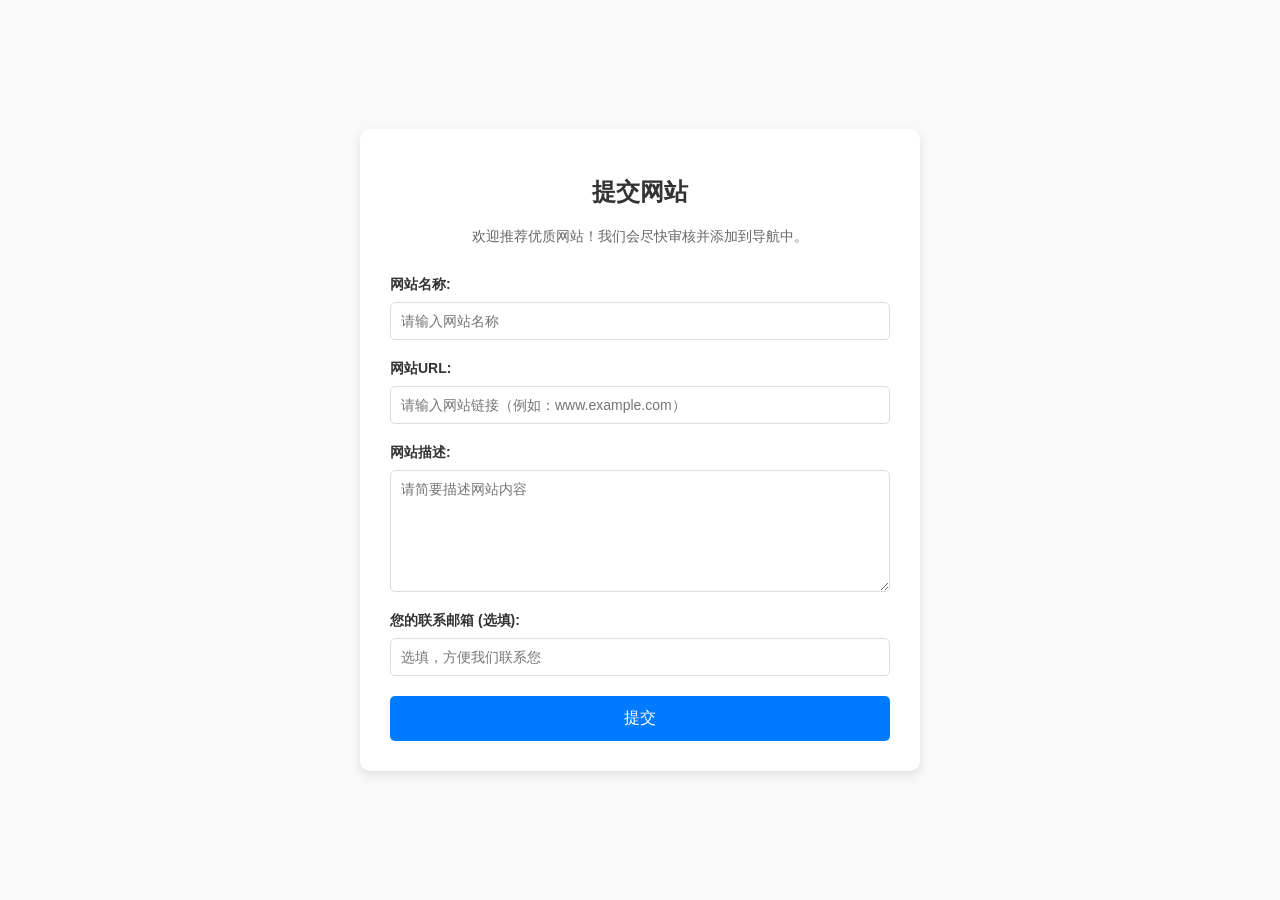
<file: submit.html>
<!DOCTYPE html>
<html lang="zh-CN">
<head>
  <meta charset="UTF-8">
  <meta name="viewport" content="width=device-width, initial-scale=1.0">
  <title>提交网站 - 我的导航网站</title>
  <style>
    /* 全局样式 */
    body {
      font-family: Arial, sans-serif;
      background-color: #f9f9f9;
      margin: 0;
      padding: 0;
      display: flex;
      justify-content: center;
      align-items: center;
      min-height: 100vh;
    }

    /* 表单容器 */
    .form-container {
      background-color: #ffffff;
      padding: 30px;
      border-radius: 10px;
      box-shadow: 0 4px 10px rgba(0, 0, 0, 0.1);
      max-width: 500px;
      width: 100%;
    }

    h1 {
      font-size: 24px;
      color: #333;
      margin-bottom: 20px;
      text-align: center;
    }

    p {
      font-size: 14px;
      color: #666;
      text-align: center;
      margin-bottom: 30px;
    }

    /* 表单样式 */
    form {
      display: flex;
      flex-direction: column;
    }

    label {
      font-size: 14px;
      color: #333;
      margin-bottom: 8px;
      font-weight: bold;
    }

    input, textarea {
      padding: 10px;
      margin-bottom: 20px;
      border: 1px solid #ddd;
      border-radius: 5px;
      font-size: 14px;
      outline: none;
      transition: border-color 0.3s ease;
    }

    input:focus, textarea:focus {
      border-color: #007BFF;
    }

    textarea {
      resize: vertical;
      min-height: 100px;
    }

    button {
      background-color: #007BFF;
      color: white;
      padding: 12px;
      border: none;
      border-radius: 5px;
      font-size: 16px;
      cursor: pointer;
      transition: background-color 0.3s ease;
    }

    button:hover {
      background-color: #0056b3;
    }

    /* 响应式设计 */
    @media (max-width: 600px) {
      .form-container {
        padding: 20px;
      }

      h1 {
        font-size: 20px;
      }

      p {
        font-size: 12px;
      }
    }
  </style>
</head>
<body>
  <div class="form-container">
    <h1>提交网站</h1>
    <p>欢迎推荐优质网站！我们会尽快审核并添加到导航中。</p>

    <form action="https://api.web3forms.com/submit" method="POST">
      
      <input type="hidden" name="access_key" value="c50c7570-be4b-4baa-8f5c-0c25c93486b5">

      <input type="hidden" name="subject" value="导航站新网址提交">
      
      <input type="hidden" name="from_name" value="导航网站提交表单">

      <label for="name">网站名称:</label>
      <input type="text" id="name" name="name" placeholder="请输入网站名称" required>

      <label for="url">网站URL:</label>
      <input type="text" id="url" name="url" placeholder="请输入网站链接（例如：www.example.com）" required>

      <label for="description">网站描述:</label>
      <textarea id="description" name="description" placeholder="请简要描述网站内容" required></textarea>
	  
      <label for="email">您的联系邮箱 (选填):</label>
      <input type="email" id="email" name="email" placeholder="选填，方便我们联系您">

      <button type="submit">提交</button>
    </form>
  </div>
</body>
</html>
</file>
